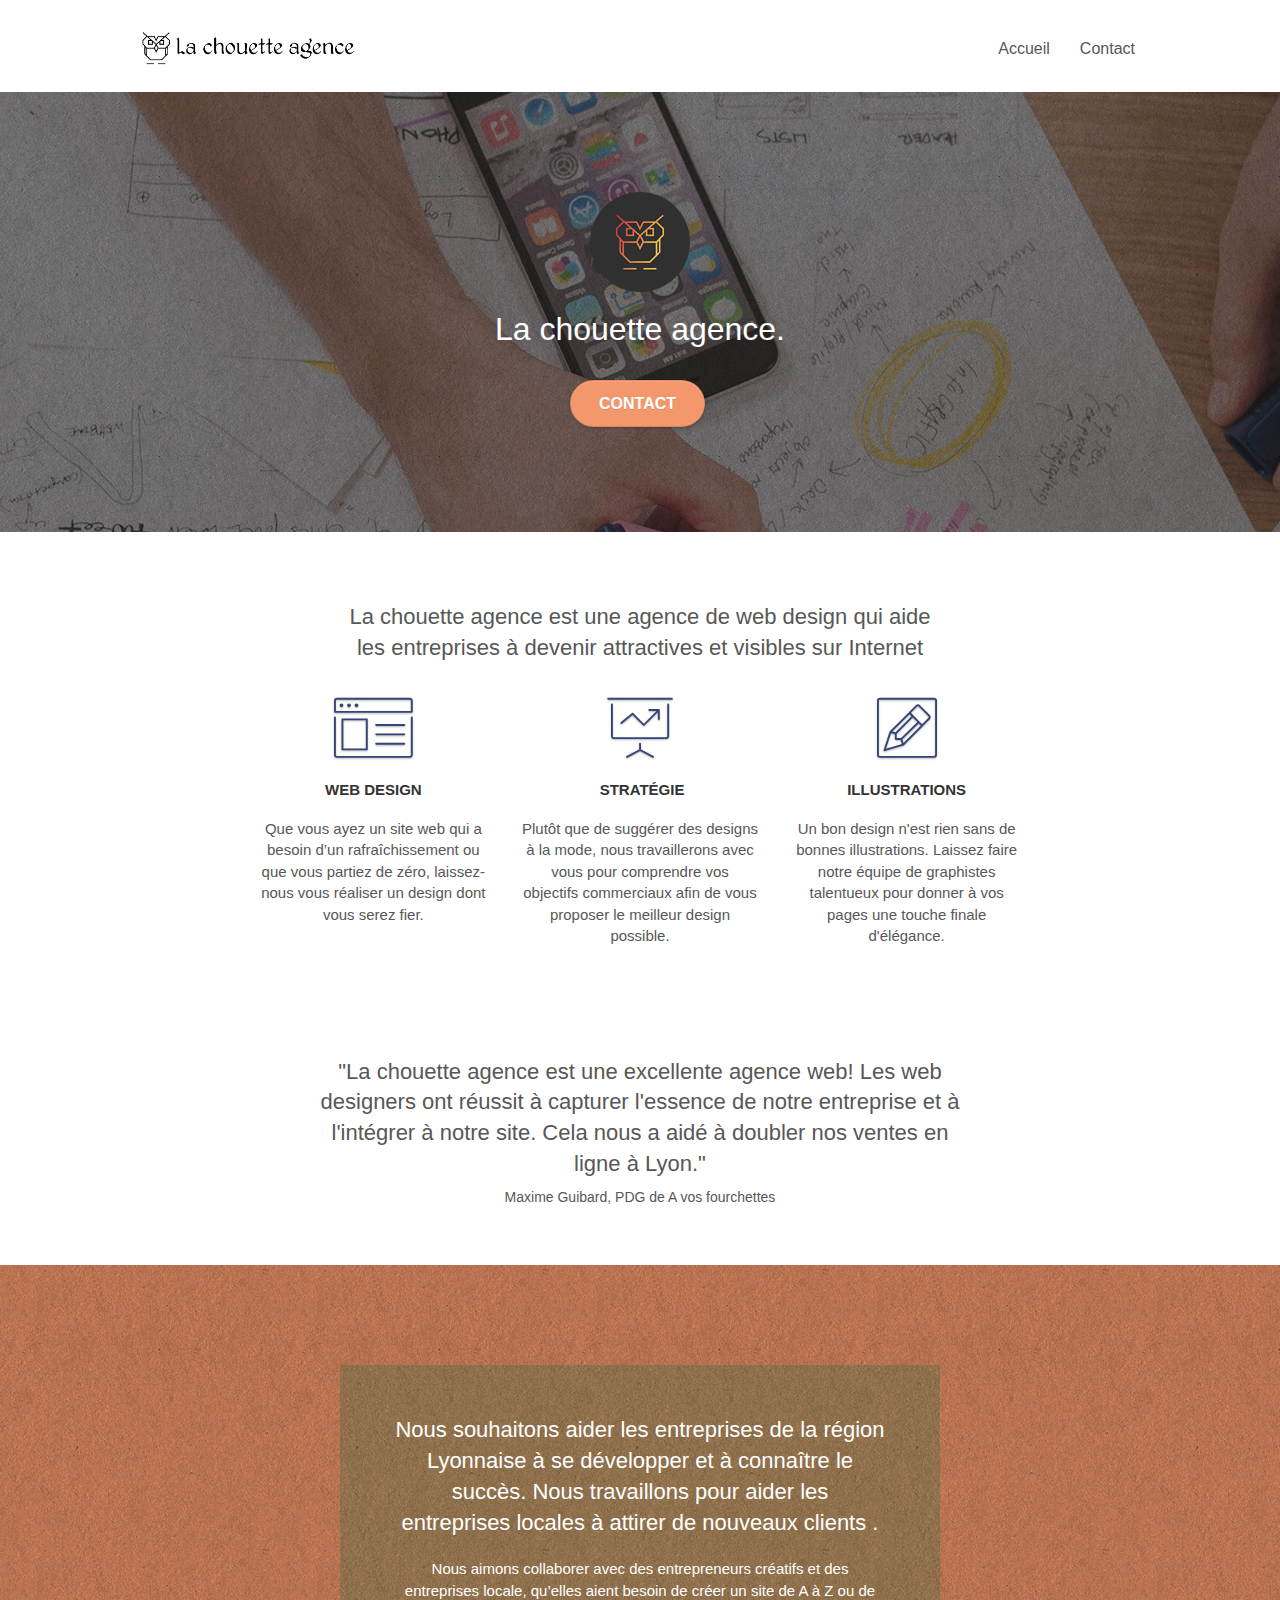
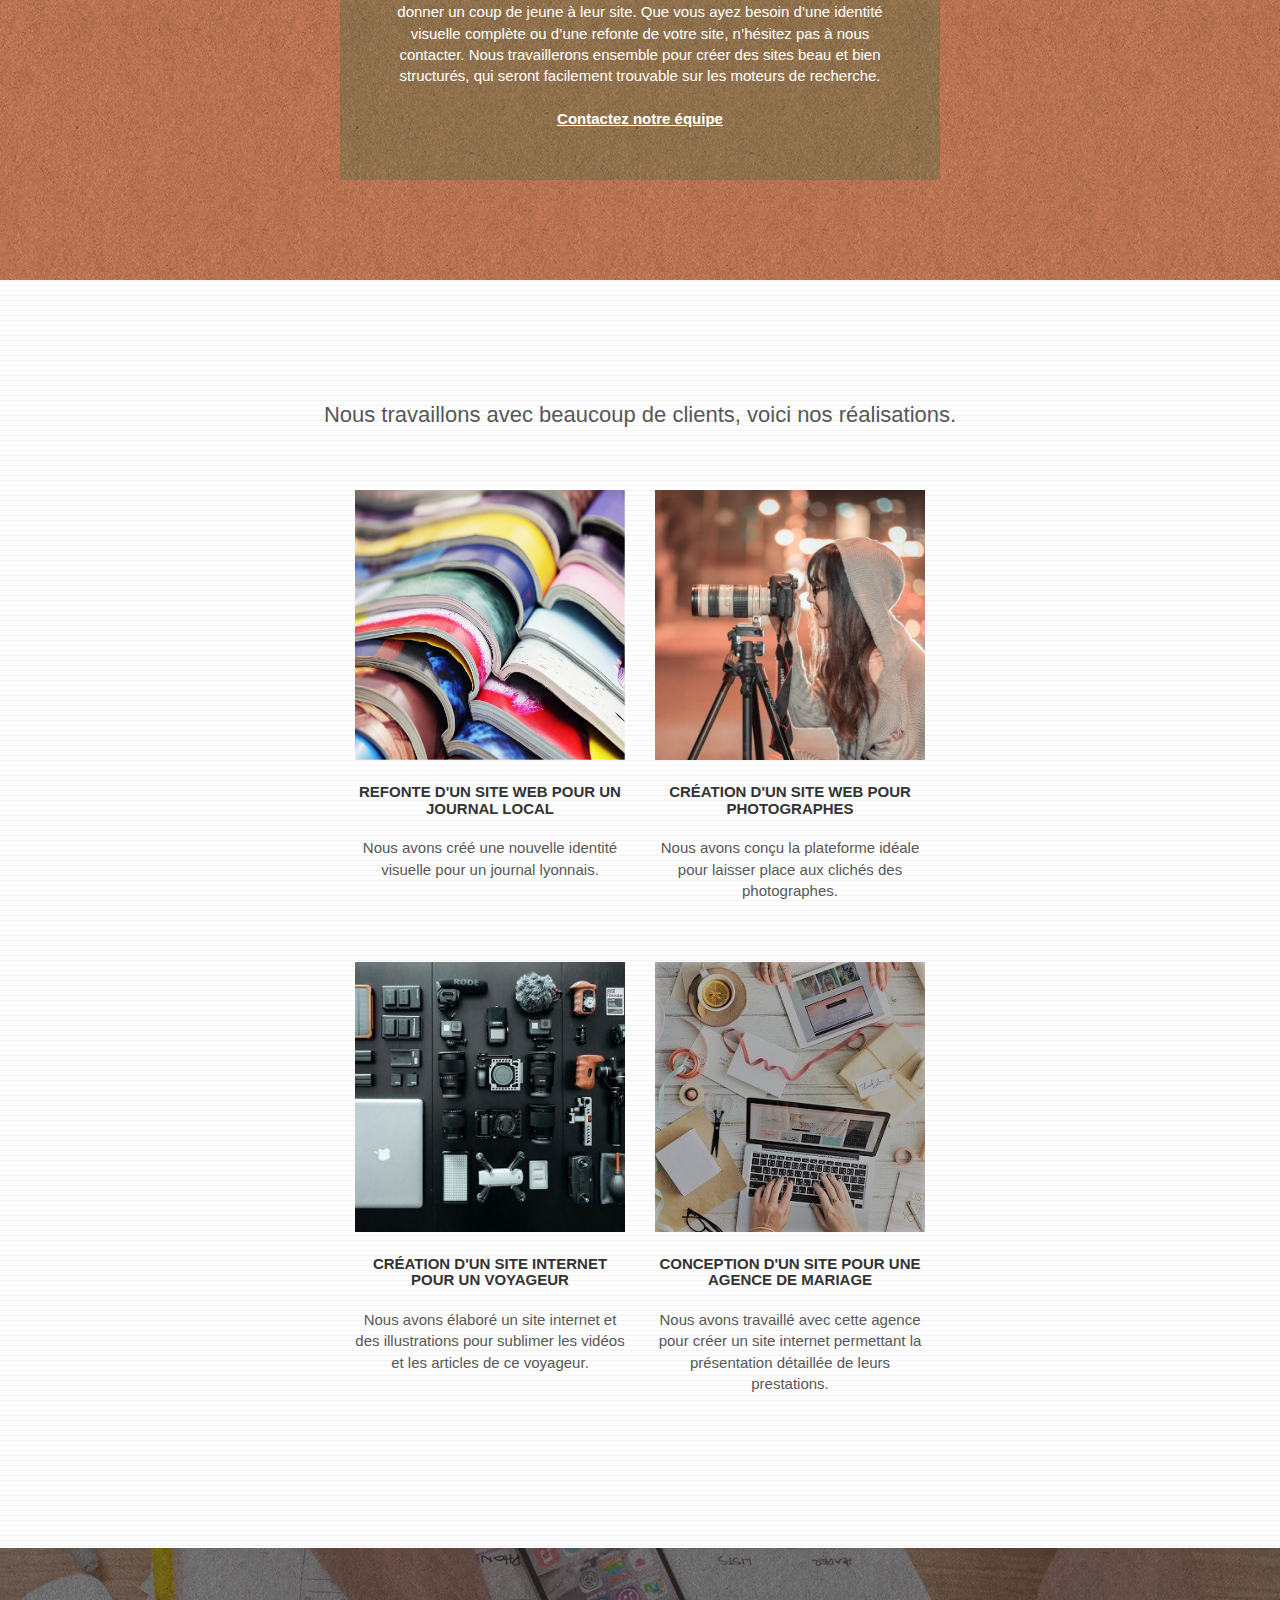
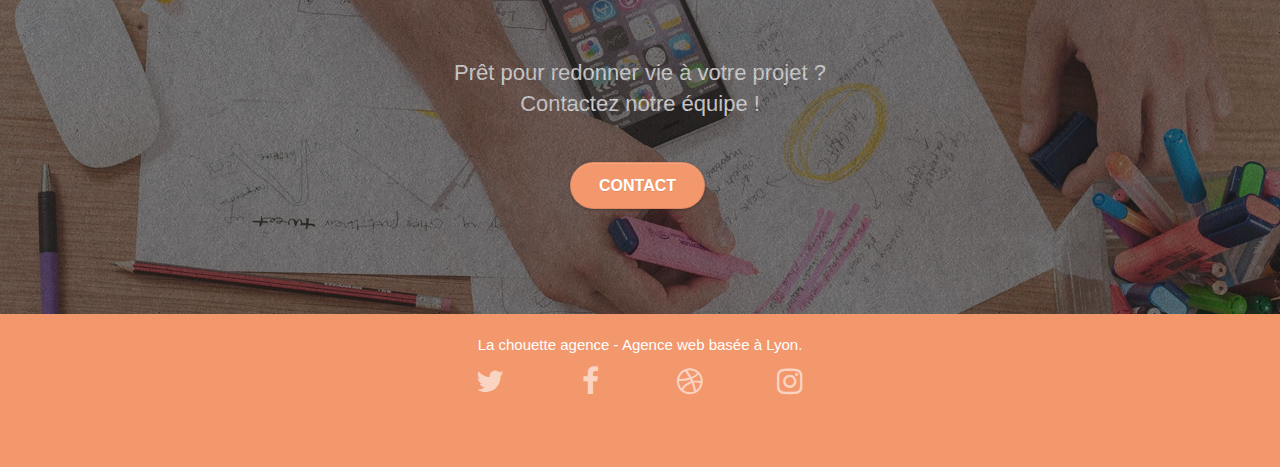
<file: index.html>
<!DOCTYPE html>
<html lang="fr">
  <head>
    <meta charset="utf-8" />
    <meta
      name="keywords"
      content="entreprise, design, Lyon, entreprise design, agence design, design Lyon, entreprise design Lyon, stratégie web, web design, illustrations,
                design de site web, site web, web, internet, site internet, site, agence web à Lyon"
    />
    <meta
      name="description"
      content="La chouette agence est une agence de webdesign basée à Lyon qui aide les entreprises locales
	à devenir attractives et visibles sur le net"
    />
    <meta
      name="viewport"
      content="width=device-width, initial-scale=1.0, viewport-fit=cover"
    />
    <link rel="shortcut icon" type="image/png" href="favicon.jpg" />

    <link rel="stylesheet" type="text/css" href="./css/bootstrap.min.css" />
    <link rel="stylesheet" type="text/css" href="style.css" />
    <link rel="stylesheet" type="text/css" href="./css/font-awesome.min.css" />
    <link rel="stylesheet" type="text/css" href="./css/et-line.min.css" />

    <script async src="./js/jquery-2.1.0.min.js"></script>
    <script async src="./js/bootstrap.min.js"></script>
    <script async src="./js/blocs.min.js"></script>
    <script async src="./js/jquery.touchSwipe.min.js" defer></script>
    <script async src="./js/gmaps.min.js"></script>

    <title>La Chouette agence</title>

    <!-- Analytics
    Code de tracking de Google Analytics à insérer ici une fois le site en ligne
    avec une url valide
     Analytics END -->
  </head>
  <body>
    <!-- Principal conteneur -->
    <div class="page-container">
      <!-- bloc-0 -->
      <div class="bloc bgc-white l-bloc" id="bloc-0">
        <div class="container bloc-sm">
          <nav class="navbar row">
            <div class="navbar-header">
              <a class="navbar-brand" href="index.html"
                ><img
                  src="img/la-chouette-agence.png"
                  alt="Lyon web design logo agence web meilleure agence"
                  height="40"
              /></a>

              <button
                id="nav-toggle"
                type="button"
                class="ui-navbar-toggle navbar-toggle"
                data-toggle="collapse"
                data-target=".navbar-1"
              >
                <span class="sr-only">Toggle navigation</span
                ><span class="icon-bar"></span><span class="icon-bar"></span
                ><span class="icon-bar"></span>
              </button>
            </div>
            <div class="collapse navbar-collapse navbar-1 special-dropdown-nav">
              <ul class="site-navigation nav navbar-nav">
                <li>
                  <a href="index.html">Accueil</a>
                </li>
                <li>
                  <a href="page2.html">Contact</a>
                </li>
              </ul>
            </div>
          </nav>
        </div>
      </div>
      <!-- bloc-0 END -->

      <!-- bloc-1-presentation -->
      <div
        class="bloc bgc-dark-slate-blue bg-banniere d-bloc bg-t-edge bloc-bg-texture texture-paper b-parallax"
        id="bloc-1-hero"
      >
        <div class="container bloc-lg">
          <div class="row tight-width-whitespace">
            <div class="col-sm-12">
              <img
                src="img/logo.png"
                class="center-block image-resize-mode"
                width="100"
                alt="La chouette agence, agence web paris, création logo paris"
              />
              <h1 class="text-center hero-bloc-text tc-white">
                La chouette agence.
              </h1>
              <div class="text-center">
                <a
                  href="page2.html"
                  class="btn btn-lg btn-clean btn-rd cta-hero btn-atomic-tangerine"
                  id="cta-hero"
                  >Contact</a
                >
              </div>
            </div>
          </div>
        </div>
      </div>
      <!-- bloc-1-presentation END -->

      <!-- bloc-2-services -->
      <div class="bloc bgc-white l-bloc" id="bloc-2-services">
        <div class="container bloc-md">
          <div class="row">
            <div class="col-sm-12 text-center">
              <h2>
                La chouette agence est une agence de web design qui aide
                <br />les entreprises à devenir attractives et visibles sur
                Internet
              </h2>
            </div>
          </div>
          <div class="row voffset-lg med-width-whitespace">
            <div class="col-sm-4">
              <div class="text-center">
                <span
                  class="et-icon-browser sm-shadow icon-dark-slate-blue icons icon-lg"
                ></span>
              </div>
              <h3 class="mg-md text-center">Web design</h3>
              <p class="text-center">
                Que vous ayez un site web qui a besoin d&rsquo;un
                rafraîchissement ou que vous partiez de zéro, laissez-nous vous
                réaliser un design dont vous serez fier.
              </p>
            </div>
            <div class="col-sm-4">
              <div class="text-center">
                <span
                  class="et-icon-presentation sm-shadow icon-dark-slate-blue icons icon-lg"
                ></span>
              </div>
              <h3 class="mg-md text-center">&nbsp;Stratégie</h3>
              <p class="text-center">
                Plutôt que de suggérer des designs à la mode, nous travaillerons
                avec vous pour comprendre vos objectifs commerciaux afin de vous
                proposer le meilleur design possible.<br />
              </p>
            </div>
            <div class="col-sm-4">
              <div class="text-center">
                <span
                  class="et-icon-edit sm-shadow icon-dark-slate-blue icons icon-lg"
                ></span>
              </div>
              <h3 class="mg-md text-center">Illustrations</h3>
              <p class="text-center">
                Un bon design n'est rien sans de bonnes illustrations. Laissez
                faire notre équipe de graphistes talentueux pour donner à vos
                pages une touche finale d'élégance.
              </p>
            </div>
          </div>
          <div class="row voffset-lg voffset">
            <div class="col-xs-12 col-md-8 col-md-offset-2 text-center">
              <h2>
                "La chouette agence est une excellente agence web! Les web
                designers ont réussit à capturer l'essence de notre entreprise
                et à l'intégrer à notre site. Cela nous a aidé à doubler nos
                ventes en ligne à Lyon."
              </h2>
              <h5>Maxime Guibard, PDG de A vos fourchettes</h5>
            </div>
          </div>
        </div>
      </div>
      <!-- bloc-2-services END -->

      <!-- bloc-3-what-i-do -->
      <div
        class="bloc tc-white bgc-atomic-tangerine bg-presentation d-bloc bloc-bg-texture texture-paper b-parallax"
        id="bloc-3-what-i-do"
      >
        <div class="container bloc-lg">
          <div class="row tight-width-whitespace black-background">
            <div class="col-sm-12">
              <h2 class="mg-md text-center tc-white">
                Nous souhaitons aider les entreprises de la région Lyonnaise à
                se développer et à connaître le succès. Nous travaillons pour
                aider les entreprises locales à attirer de nouveaux clients .<br />
              </h2>
              <p class="text-center white">
                Nous aimons collaborer avec des entrepreneurs créatifs et des
                entreprises locale, qu’elles aient besoin de créer un site de A
                à Z ou de donner un coup de jeune à leur site. Que vous ayez
                besoin d’une identité visuelle complète ou d’une refonte de
                votre site, n’hésitez pas à nous contacter. Nous travaillerons
                ensemble pour créer des sites beau et bien structurés, qui
                seront facilement trouvable sur les moteurs de recherche.
                <br /><br /><a class="ltc-white bold-link" href="page2.html"
                  >Contactez notre équipe</a
                ><br />
              </p>
            </div>
          </div>
        </div>
      </div>
      <!-- bloc-3-what-i-do END -->

      <!-- bloc-4-portfolio -->
      <div
        class="bloc bgc-white bg-lines-h2-bg bg-repeat l-bloc"
        id="bloc-4-portfolio"
      >
        <div class="container bloc-lg">
          <div class="row">
            <div class="col-sm-12 text-center">
              <h2>
                Nous travaillons avec beaucoup de clients, voici nos
                réalisations.
              </h2>
            </div>
          </div>
          <div class="row tight-width-whitespace portfolio-row">
            <div class="col-sm-6">
              <a
                href="#"
                data-lightbox="img/1.jpg"
                data-gallery-id="gallery-1"
                data-caption="Refonte d'un site web pour un journal local"
                data-frame="snapshot-lb"
                ><img
                  src="img/1.jpg"
                  alt="lyon web design logo agence web meilleure agence et refonte site web journal"
                  class="img-responsive portfolio-thumb"
              /></a>
              <h3 class="mg-md text-center">
                Refonte d'un site web pour un journal local
              </h3>
              <p class="text-center">
                Nous avons créé une nouvelle identité visuelle pour un journal
                lyonnais.
              </p>
            </div>
            <div class="col-sm-6">
              <a
                href="#"
                data-lightbox="img/2.jpg"
                data-gallery-id="gallery-1"
                data-caption="Création d'un site web pour photographes"
                data-frame="snapshot-lb"
                ><img
                  src="img/2.jpg"
                  class="img-responsive portfolio-thumb"
                  alt="lyon web design logo agence web meilleure agence, Création d'un site web pour photographes"
              /></a>
              <h3 class="mg-md text-center">
                Création d'un site web pour photographes
              </h3>
              <p class="text-center">
                Nous avons conçu la plateforme idéale pour laisser place aux
                clichés des photographes.
              </p>
            </div>
          </div>
          <div class="row tight-width-whitespace portfolio-row">
            <div class="col-sm-6">
              <a
                href="#"
                data-lightbox="img/3.jpg"
                data-gallery-id="gallery-1"
                data-caption="Création d'un site internet pour un voyageur"
                data-frame="snapshot-lb"
                ><img
                  src="img/3.jpg"
                  class="img-responsive portfolio-thumb"
                  alt="lyon web design logo agence web meilleure agence, Création d'un site web pour voyageur"
              /></a>
              <h3 class="mg-md text-center">
                Création d'un site internet pour un voyageur
              </h3>
              <p class="text-center">
                Nous avons élaboré un site internet et des illustrations pour
                sublimer les vidéos et les articles de ce voyageur.
              </p>
            </div>
            <div class="col-sm-6">
              <a
                href="#"
                data-lightbox="img/4.jpg"
                data-gallery-id="gallery-1"
                data-caption="Conception d'un site pour une agence de mariage"
                data-frame="snapshot-lb"
                ><img
                  src="img/4.jpg"
                  class="img-responsive portfolio-thumb"
                  alt="lyon web design logo agence web meilleure agence, Création d'un site web pour agence de mariage"
              /></a>
              <h3 class="mg-md text-center">
                Conception d'un site pour une agence de mariage
              </h3>
              <p class="text-center">
                Nous avons travaillé avec cette agence pour créer un site
                internet permettant la présentation détaillée de leurs
                prestations.
              </p>
            </div>
          </div>
        </div>
      </div>
      <!-- bloc-4-portfolio END -->

      <!-- bloc-5-cta -->
      <div
        class="bloc bgc-dark-slate-blue bg-banniere d-bloc bloc-bg-texture texture-paper"
        id="bloc-5-cta"
      >
        <div class="container bloc-lg">
          <div class="row">
            <h2 class="mg-md text-center tc-white">
              Prêt pour redonner vie à votre projet ?<br />Contactez notre
              équipe !
            </h2>
            <div class="col-sm-12 text-center">
              <a
                href="page2.html"
                class="btn btn-atomic-tangerine btn-clean btn-rd btn-lg cta-hero"
                role="button"
                >Contact</a
              >
            </div>
          </div>
        </div>
      </div>
      <!-- bloc-5-cta END -->

      <!-- Footer - bloc-8 -->
      <div class="bloc bgc-atomic-tangerine d-bloc" id="bloc-8">
        <div class="container bloc-sm">
          <div class="row">
            <div class="col-sm-12">
              <p class="text-center white">
                La chouette agence - Agence web basée à Lyon.<br />
              </p>
              <div class="row row-no-gutters social">
                <div class="col-sm-3">
                  <div class="text-center">
                    <a class="social" href="index.html"
                      ><span class="fa fa-twitter icon-md"></span
                    ></a>
                  </div>
                </div>
                <div class="col-sm-3">
                  <div class="text-center">
                    <a class="social" href="index.html"
                      ><span class="fa fa-facebook icon-md"></span
                    ></a>
                  </div>
                </div>
                <div class="col-sm-3">
                  <div class="text-center">
                    <a class="social" href="index.html"
                      ><span class="fa fa-dribbble icon-md"></span
                    ></a>
                  </div>
                </div>
                <div class="col-sm-3">
                  <div class="text-center">
                    <a class="social" href="index.html"
                      ><span class="fa fa-instagram icon-md"></span
                    ></a>
                  </div>
                </div>
              </div>
            </div>
          </div>
        </div>
      </div>
      <!-- Footer - bloc-8 END -->
    </div>
    <!-- Principal conteneur END -->
  </body>
</html>
</file>
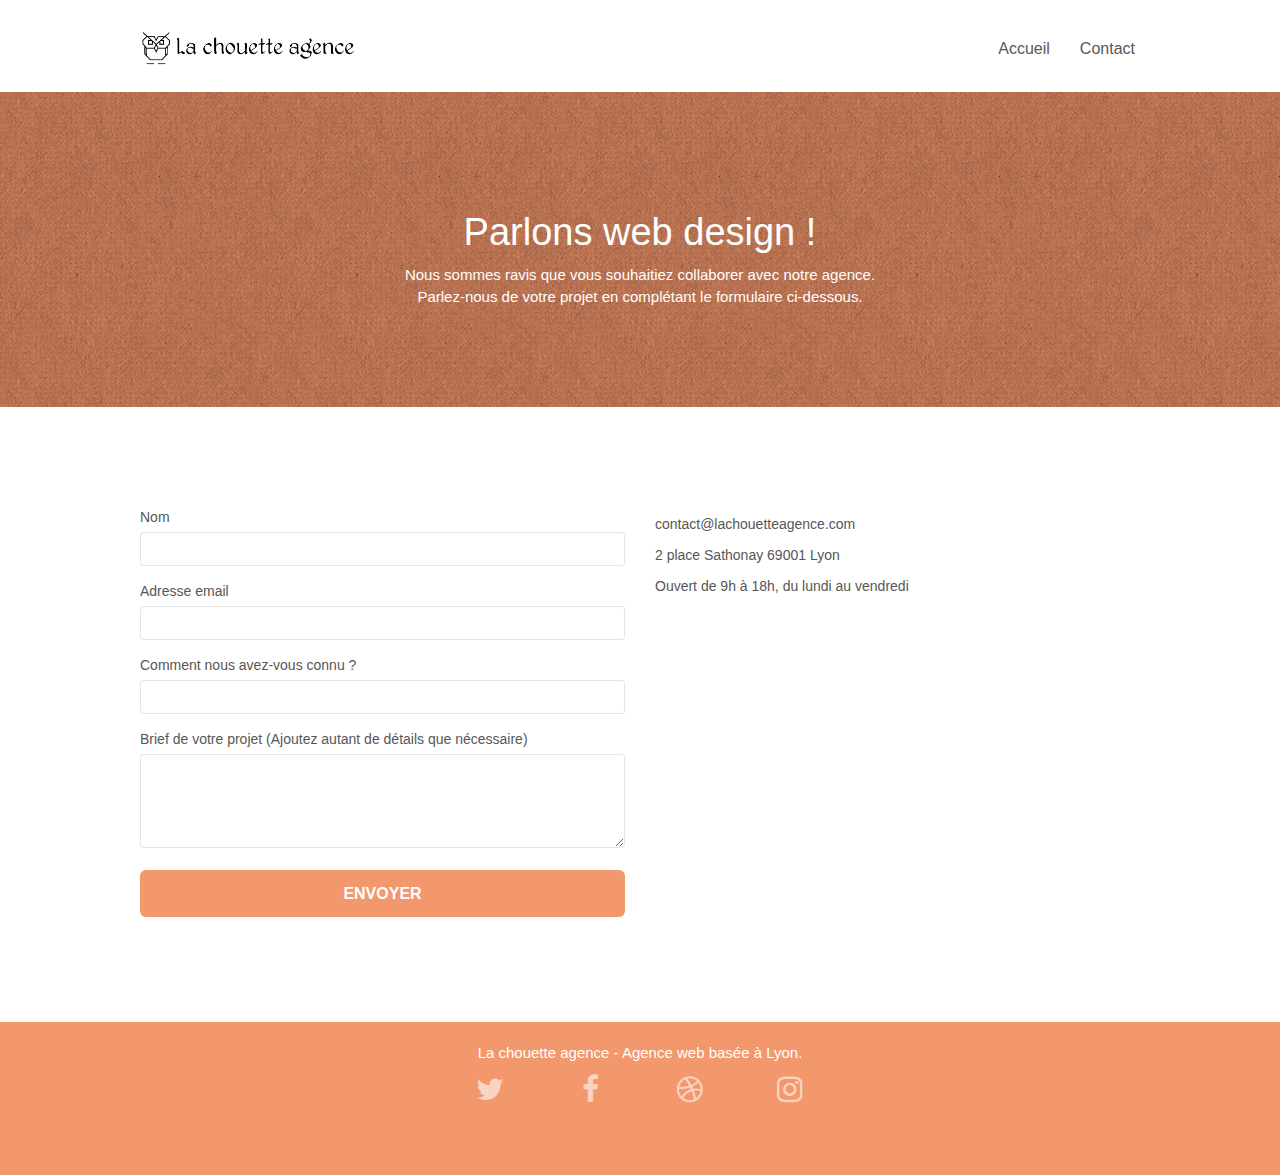
<file: page2.html>
<!DOCTYPE html>
<html lang="fr">
  <head>
    <meta charset="utf-8" />
    <meta
      name="keywords"
      content="entreprise, design, Lyon, entreprise design, agence design, design Lyon, entreprise design Lyon, stratégie web, web design, illustrations,
                design de site web, site web, web, internet, site internet, site, agence web à Lyon"
    />
    <meta
      name="description"
      content="Notre page de contact de la chouette agence à Lyon afin de parler de votre projet"
    />
    <meta
      name="viewport"
      content="width=device-width, initial-scale=1.0, viewport-fit=cover"
    />
    <link rel="shortcut icon" type="image/png" href="favicon.jpg" />

    <link rel="stylesheet" type="text/css" href="./css/bootstrap.min.css" />
    <link rel="stylesheet" type="text/css" href="style.css" />
    <link rel="stylesheet" type="text/css" href="./css/font-awesome.min.css" />
    <link rel="stylesheet" type="text/css" href="./css/et-line.min.css" />

    <script async src="./js/jquery-2.1.0.min.js"></script>
    <script async src="./js/bootstrap.min.js"></script>
    <script async src="./js/blocs.min.js"></script>
    <script async src="./js/jqBootstrapValidation.min.js"></script>
    <script async src="./js/formHandler.min.js"></script>
    <title>Contact</title>

    <!-- Analytics
    Code de tracking de Google Analytics à insérer ici une fois le site en ligne
    avec une url valide
     Analytics END -->
  </head>
  <body>
    <!-- Principal conteneur -->
    <div class="page-container">
      <!-- bloc-0 -->
      <div class="bloc bgc-white l-bloc" id="bloc-0">
        <div class="container bloc-sm">
          <nav class="navbar row">
            <div class="navbar-header">
              <a class="navbar-brand" href="index.html"
                ><img
                  src="img/la-chouette-agence.png"
                  alt="web design logo"
                  height="40"
              /></a>
              <button
                id="nav-toggle"
                type="button"
                class="ui-navbar-toggle navbar-toggle"
                data-toggle="collapse"
                data-target=".navbar-1"
              >
                <span class="sr-only">Toggle navigation</span
                ><span class="icon-bar"></span><span class="icon-bar"></span
                ><span class="icon-bar"></span>
              </button>
            </div>
            <div class="collapse navbar-collapse navbar-1 special-dropdown-nav">
              <ul class="site-navigation nav navbar-nav">
                <li>
                  <a href="index.html">Accueil</a>
                </li>
                <li>
                  <a href="page2.html">Contact</a>
                </li>
              </ul>
            </div>
          </nav>
        </div>
      </div>
      <!-- bloc-0 END -->

      <!-- bloc-6 -->
      <div
        class="
          bloc
          bg-dots-bg bg-repeat
          bgc-atomic-tangerine
          d-bloc
          bloc-bg-texture
          texture-paper
        "
        id="bloc-6"
      >
        <div class="container bloc-lg">
          <div class="row">
            <div class="col-sm-12">
              <h1 class="text-center hero-bloc-text tc-white">
                Parlons web design !
              </h1>
              <p class="text-center mg-lg tc-white tight-width-whitespace">
                Nous sommes ravis que vous souhaitiez collaborer avec notre
                agence.<br />
                Parlez-nous de votre projet en complétant le formulaire
                ci-dessous.
              </p>
            </div>
          </div>
        </div>
      </div>
      <!-- bloc-6 END -->

      <!-- bloc-7 -->
      <div class="bloc bgc-white l-bloc" id="bloc-7">
        <div class="container bloc-lg">
          <div class="row">
            <div class="col-sm-6">
              <form id="form_1" novalidate>
                <div class="form-group">
                  <label> Nom </label>
                  <input id="name" class="form-control" required />
                </div>
                <div class="form-group">
                  <label> Adresse email </label>
                  <input
                    id="email"
                    class="form-control"
                    type="email"
                    required
                  />
                </div>
                <div class="form-group">
                  <label> Comment nous avez-vous connu ? </label>
                  <input
                    class="form-control"
                    type="email"
                    required
                    id="input_504"
                  />
                </div>
                <div class="form-group">
                  <label>
                    Brief de votre projet (Ajoutez autant de détails que
                    nécessaire)<br /> </label
                  ><textarea
                    id="message"
                    class="form-control"
                    rows="4"
                    cols="50"
                    required
                  ></textarea>
                </div>
                <button
                  class="
                    bloc-button
                    btn btn-lg btn-block
                    cta-hero
                    btn-atomic-tangerine
                  "
                  type="submit"
                >
                  Envoyer
                </button>
              </form>
            </div>
            <div class="col-sm-6">
              <h5>
                contact@lachouetteagence.com<br /><br />2 place Sathonay 69001
                Lyon<br /><br />Ouvert de 9h à 18h, du lundi au vendredi<br /><br />
              </h5>
            </div>
          </div>
        </div>
      </div>
      <!-- bloc-7 END -->

      <!-- ScrollToTop Button -->
      <a class="bloc-button btn btn-d scrollToTop" onclick="scrollToTarget('1')"
        ><span class="fa fa-chevron-up"></span
      ></a>
      <!-- ScrollToTop Button END-->

      <!-- Footer - bloc-8 -->
      <div class="bloc bgc-atomic-tangerine d-bloc" id="bloc-8">
        <div class="container bloc-sm">
          <div class="row">
            <div class="col-sm-12">
              <p class="text-center white">
                La chouette agence - Agence web basée à Lyon.<br />
              </p>
              <div class="row row-no-gutters social">
                <div class="col-sm-3">
                  <div class="text-center">
                    <a class="social" href="index.html"
                      ><span class="fa fa-twitter icon-md"></span
                    ></a>
                  </div>
                </div>
                <div class="col-sm-3">
                  <div class="text-center">
                    <a class="social" href="index.html"
                      ><span class="fa fa-facebook icon-md"></span
                    ></a>
                  </div>
                </div>
                <div class="col-sm-3">
                  <div class="text-center">
                    <a class="social" href="index.html"
                      ><span class="fa fa-dribbble icon-md"></span
                    ></a>
                  </div>
                </div>
                <div class="col-sm-3">
                  <div class="text-center">
                    <a class="social" href="index.html"
                      ><span class="fa fa-instagram icon-md"></span
                    ></a>
                  </div>
                </div>
              </div>
            </div>
          </div>
        </div>
      </div>
      <!-- Footer - bloc-8 END -->
    </div>
    <!-- Principal conteneur END -->
  </body>
</html>
</file>
<file: style.css>
body {
  margin: 0;
  padding: 0;
  background: #fff;
  overflow-x: hidden;
  -webkit-font-smoothing: antialiased;
  -moz-osx-font-smoothing: grayscale;
}

a,
button {
  transition: all 0.3s ease-in-out;
  outline: none !important;
}

a:hover {
  text-decoration: underline;
  cursor: pointer;
}

#page-loading-blocs-notifaction {
  position: fixed;
  top: 0;
  bottom: 0;
  width: 100%;
  z-index: 100000;
  background: #ffffff url("img/pageload-spinner.gif") no-repeat center center;
}

.bloc {
  width: 100%;
  clear: both;
  background: 50% 50% no-repeat;
  padding: 0 50px;
  -webkit-background-size: cover;
  -moz-background-size: cover;
  -o-background-size: cover;
  background-size: cover;
  position: relative;
}

.bloc .container {
  padding-left: 0;
  padding-right: 0;
}

.bloc-lg {
  padding: 100px 50px;
}

.bloc-md {
  padding: 50px;
}

.bloc-sm {
  padding: 20px 50px;
}

.bg-center,
.bg-l-edge,
.bg-r-edge,
.bg-t-edge,
.bg-b-edge,
.bg-tl-edge,
.bg-bl-edge,
.bg-tr-edge,
.bg-br-edge,
.bg-repeat {
  -webkit-background-size: auto !important;
  -moz-background-size: auto !important;
  -o-background-size: auto !important;
  background-size: auto !important;
}

.bg-repeat {
  background: repeat;
}

.bg-t-edge {
  background: top no-repeat;
}

.bloc-bg-texture::before {
  content: "";
  background-size: 2px 2px;
  position: absolute;
  top: 0;
  bottom: 0;
  left: 0;
  right: 0;
}

.texture-paper::before {
  background: url("img/texture-paper.png");
  background-size: 280px 280px;
}

.b-parallax {
  background-attachment: fixed;
}

.d-bloc {
  color: rgba(255, 255, 255, 0.7);
}

.d-bloc button:hover {
  color: rgba(255, 255, 255, 0.9);
}

.d-bloc .icon-round,
.d-bloc .icon-square,
.d-bloc .icon-rounded,
.d-bloc .icon-semi-rounded-a,
.d-bloc .icon-semi-rounded-b {
  border-color: rgba(255, 255, 255, 0.9);
}

.d-bloc .divider-h span {
  border-color: rgba(255, 255, 255, 0.2);
}

.d-bloc .a-btn,
.d-bloc .navbar a,
.d-bloc .navbar-brand,
.d-bloc a .icon-sm,
.d-bloc a .icon-md,
.d-bloc a .icon-lg,
.d-bloc a .icon-xl,
.d-bloc h1 a,
.d-bloc h2 a,
.d-bloc h3 a,
.d-bloc h4 a,
.d-bloc h5 a,
.d-bloc h6 a,
.d-bloc p a {
  color: rgba(255, 255, 255, 0.6);
}

.d-bloc .a-btn:hover,
.d-bloc .navbar a:hover,
.d-bloc .navbar-brand:hover,
.d-bloc a:hover .icon-sm,
.d-bloc a:hover .icon-md,
.d-bloc a:hover .icon-lg,
.d-bloc a:hover .icon-xl,
.d-bloc h1 a:hover,
.d-bloc h2 a:hover,
.d-bloc h3 a:hover,
.d-bloc h4 a:hover,
.d-bloc h5 a:hover,
.d-bloc h6 a:hover,
.d-bloc p a:hover {
  color: rgba(255, 255, 255, 1);
}

.d-bloc .navbar-toggle .icon-bar {
  background: rgba(255, 255, 255, 1);
}

.d-bloc .btn-wire,
.d-bloc .btn-wire:hover {
  color: rgba(255, 255, 255, 1);
  border-color: rgba(255, 255, 255, 1);
}

.d-bloc .panel {
  color: rgba(0, 0, 0, 0.5);
}

.d-bloc .panel button:hover {
  color: rgba(0, 0, 0, 0.7);
}

.d-bloc .panel icon {
  border-color: rgba(0, 0, 0, 0.7);
}

.d-bloc .panel .divider-h span {
  border-color: rgba(0, 0, 0, 0.1);
}

.d-bloc .panel .a-btn {
  color: rgba(0, 0, 0, 0.6);
}

.d-bloc .panel .a-btn:hover {
  color: rgba(0, 0, 0, 1);
}

.d-bloc .panel .btn-wire,
.d-bloc .panel .btn-wire:hover {
  color: rgba(0, 0, 0, 0.7);
  border-color: rgba(0, 0, 0, 0.3);
}

.d-bloc .panel,
.l-bloc {
  color: rgba(0, 0, 0, 0.5);
}

.d-bloc .panel button:hover,
.l-bloc button:hover {
  color: rgba(0, 0, 0, 0.7);
}

.l-bloc .icon-round,
.l-bloc .icon-square,
.l-bloc .icon-rounded,
.l-bloc .icon-semi-rounded-a,
.l-bloc .icon-semi-rounded-b {
  border-color: rgba(0, 0, 0, 0.7);
}

.d-bloc .panel .divider-h span,
.l-bloc .divider-h span {
  border-color: rgba(0, 0, 0, 0.1);
}

.d-bloc .panel .a-btn,
.l-bloc .a-btn,
.l-bloc .navbar a,
.l-bloc .navbar-brand,
.l-bloc a .icon-sm,
.l-bloc a .icon-md,
.l-bloc a .icon-lg,
.l-bloc a .icon-xl,
.l-bloc h1 a,
.l-bloc h2 a,
.l-bloc h3 a,
.l-bloc h4 a,
.l-bloc h5 a,
.l-bloc h6 a,
.l-bloc p a {
  color: rgba(0, 0, 0, 0.6);
}

.d-bloc .panel .a-btn:hover,
.l-bloc .a-btn:hover,
.l-bloc .navbar a:hover,
.l-bloc .navbar-brand:hover,
.l-bloc a:hover .icon-sm,
.l-bloc a:hover .icon-md,
.l-bloc a:hover .icon-lg,
.l-bloc a:hover .icon-xl,
.l-bloc h1 a:hover,
.l-bloc h2 a:hover,
.l-bloc h3 a:hover,
.l-bloc h4 a:hover,
.l-bloc h5 a:hover,
.l-bloc h6 a:hover,
.l-bloc p a:hover {
  color: rgba(0, 0, 0, 1);
}

.l-bloc .navbar-toggle .icon-bar {
  color: rgba(0, 0, 0, 0.6);
}

.d-bloc .panel .btn-wire,
.d-bloc .panel .btn-wire:hover,
.l-bloc .btn-wire,
.l-bloc .btn-wire:hover {
  color: rgba(0, 0, 0, 0.7);
  border-color: rgba(0, 0, 0, 0.3);
}

.voffset {
  margin-top: 30px;
}

.voffset-lg {
  margin-top: 80px;
}

.row-no-gutters {
  margin-right: 0;
  margin-left: 0;
}

.row.row-no-gutters > [class^="col-"],
.row.row-no-gutters > [class*=" col-"] {
  padding-right: 0;
  padding-left: 0;
  margin-bottom: 50px;
}

#bloc-1-hero h1 {
  font-size: 32px;
}

.navbar {
  margin-bottom: 0;
  z-index: 1;
}

.navbar-brand {
  height: auto;
  padding: 3px 15px;
  font-size: 25px;
  font-weight: normal;
  font-weight: 600;
  line-height: 44px;
}

.navbar-brand img {
  max-height: 200px;
  margin: 0 5px 0 0;
  display: inline;
}

.navbar-brand img[src$="svg"] {
  min-width: 100px;
}

.nav-center .navbar-brand img {
  margin: 0;
}

.navbar .nav {
  padding-top: 2px;
  margin-right: -16px;
  float: right;
  z-index: 1;
}

.nav > li {
  float: left;
  margin-top: 4px;
  font-size: 16px;
}

.navbar-nav .open .dropdown-menu > li > a {
  text-align: inherit;
}

.nav > li a:hover,
.nav > li a:focus {
  background: transparent;
}

.navbar-toggle {
  margin: 10px 10px 0 0;
  border: 0px;
}

.navbar-toggle:hover {
  background: transparent !important;
}

.navbar-toggle .icon-bar {
  background-color: rgba(0, 0, 0, 0.5);
  width: 26px;
}

.nav-invert .navbar .nav {
  float: left;
}

.nav-invert .navbar-header,
.nav-invert .navbar-brand {
  float: right;
  position: relative;
  z-index: 2;
}

@media (min-width: 768px) {
  .site-navigation {
    position: absolute;
    top: 50%;
    right: 20px;
    transform: translate(0, -50%);
    -webkit-transform: translateY(-50%);
  }
  .nav > li .dropdown-menu a,
  .nav > li .dropdown-menu a:hover {
    color: #484848;
  }
  .nav-invert .site-navigation {
    left: 0;
    right: 0;
  }
  .nav-center {
    text-align: center;
  }
  .nav-center .navbar-header {
    width: 100%;
  }
  .nav-center .navbar-header,
  .nav-center .navbar-brand,
  .nav-center .nav > li {
    float: none;
    display: inline-block;
  }
  .nav-center .site-navigation {
    position: relative;
    width: 100%;
    right: 0;
    margin-right: 0px;
    margin-top: 20px;
  }
  .nav-center.mini-nav .navbar-toggle {
    float: none;
    margin: 10px auto 0;
  }
}

.nav > li > .dropdown a {
  background: none !important;
  display: block;
  padding: 14px 15px;
}

nav .caret {
  margin: 0 5px;
}

.dropdown-menu .dropdown-menu {
  top: -8px;
  left: 100%;
}

.dropdown-menu .dropmenu-flow-right {
  top: 100%;
  left: 0;
  margin-left: -1px;
  border-top-left-radius: 0;
  border-top-right-radius: 0;
}

.dropdown-menu .dropdown span {
  border: 4px solid black;
  border-top-color: transparent;
  border-right-color: transparent;
  border-bottom-color: transparent;
  margin: 6px -5px 0 0 !important;
  float: right;
}

.mg-md {
  margin-top: 10px;
  margin-bottom: 20px;
}

.mg-lg {
  margin-top: 10px;
  margin-bottom: 40px;
}

.btn {
  margin: 0 5px 5px 0;
}

.btn.pull-right {
  margin: 0 0 5px 5px;
}

.btn-d,
.btn-d:hover,
.btn-d:focus {
  color: #fff;
  background: rgba(0, 0, 0, 0.3);
}

button {
  outline: none !important;
}

.btn-rd {
  border-radius: 40px;
}

.btn-clean {
  border: 1px solid rgba(0, 0, 0, 0.08);
  border-bottom-color: rgba(0, 0, 0, 0.1);
  text-shadow: 0 1px 0 rgba(0, 0, 1, 0.1);
  box-shadow: 0 1px 3px rgba(0, 0, 1, 0.25),
    inset 0 1px 0 0 rgba(255, 255, 255, 0.15);
}

.icon-md {
  font-size: 30px !important;
}

.icon-lg {
  font-size: 60px !important;
}

.sm-shadow {
  text-shadow: 0 1px 2px rgba(0, 0, 0, 0.3);
}

.panel-sq,
.panel-sq .panel-heading,
.panel-sq .panel-footer {
  border-radius: 0;
}

.panel-rd {
  border-radius: 30px;
}

.panel-rd .panel-heading {
  border-radius: 29px 29px 0 0;
}

.panel-rd .panel-footer {
  border-radius: 0 0 29px 29px;
}

.form-control {
  border-color: rgba(0, 0, 0, 0.1);
  box-shadow: none;
}

.scrollToTop {
  width: 40px;
  height: 40px;
  position: fixed;
  bottom: 20px;
  right: 20px;
  opacity: 0;
  z-index: 500;
  transition: all 0.3s ease-in-out;
}

.scrollToTop span {
  margin-top: 6px;
}

.showScrollTop {
  font-size: 14px;
  opacity: 1;
}

a[data-lightbox] {
  position: relative;
  display: block;
  text-align: center;
}

a[data-lightbox]:hover::before {
  content: "+";
  font-family: "HelveticaNeue-Light", "Helvetica Neue Light", "Helvetica Neue",
    Helvetica, Arial;
  font-size: 32px;
  width: 50px;
  height: 50px;
  margin-left: -25px;
  border-radius: 50%;
  background: rgba(0, 0, 0, 0.6);
  color: #fff;
  font-weight: 100;
  z-index: 1;
  position: absolute;
  top: 50%;
  transform: translateY(-50%);
  -webkit-transform: translateY(-50%);
}

a[data-lightbox]:hover img {
  opacity: 0.6;
  -webkit-animation-fill-mode: none;
  animation-fill-mode: none;
}

#lightbox-modal {
  display: flex;
  align-items: center;
}

#lightbox-modal .modal-dialog {
  width: 90%;
  max-width: 900px;
  margin: 0 auto 0;
}

#lightbox-modal .modal-dialog img {
  max-height: 90vh;
  margin: 0 auto;
}

.lightbox-caption {
  padding: 20px;
  color: #fff;
  background: rgba(0, 0, 0, 0.5);
  position: absolute;
  left: 15px;
  right: 15px;
  bottom: 5px;
}

.close-lightbox {
  color: #fff;
  font-size: 30px;
  position: absolute;
  top: 20px;
  right: 20px;
  z-index: 20;
  background: rgba(0, 0, 0, 0.5);
  border: none;
  line-height: 30px;
  padding: 0 9px 5px;
  opacity: 0.3;
}

.close-lightbox:hover,
.next-lightbox:hover,
.prev-lightbox:hover {
  opacity: 1;
  color: #fff;
}

.next-lightbox,
.prev-lightbox {
  font-size: 20px;
  color: rgba(255, 255, 255, 0.9);
  background: rgba(0, 0, 0, 0.5);
  transition: all 0.2s ease-in-out;
  position: absolute;
  top: 45%;
  z-index: 1;
  opacity: 0.4;
}

.next-lightbox {
  padding: 6px 8px 1px 13px;
  right: 25px;
}

.prev-lightbox {
  padding: 6px 13px 1px 10px;
  left: 25px;
}

.snapshot-lb .modal-body {
  padding-bottom: 45px;
}

.snapshot-lb .lightbox-caption {
  padding: 0;
  color: rgba(0, 0, 0, 0.5);
  background: none;
}

h1,
h2,
h3,
h4,
h5,
h6,
p,
label,
.btn,
a {
  font-family: "helvetica";
  font-weight: 400;
  color: #575757 !important;
}

.container {
  max-width: 1000px;
}

.hero-bloc-text {
  font-size: 38px;
}

.hero-bloc-text-sub {
  font-size: 36px;
}

.statement-bloc-text {
  line-height: 26px;
  font-style: italic;
  font-size: 20px;
  text-align: center;
  font-weight: lighter;
  max-width: 520px;
  margin: auto auto auto auto;
}

p {
  font-size: 15px;
}

.tight-width-whitespace {
  max-width: 600px;
  margin: auto auto auto auto;
}

.h1 {
  font-size: 20px;
  font-family: "Open Sans";
}

.cta-hero {
  margin-top: 22px;
  color: #ffffff !important;
  text-transform: uppercase;
  padding: 12px 28px 12px 28px;
  font-size: 16px;
  font-weight: 700;
}

.social {
  max-width: 400px;
  margin: auto auto auto auto;
}

h2 {
  font-size: 22px;
  line-height: 1.4em;
}

h3 {
  font-size: 15px;
  text-transform: uppercase;
  font-weight: 700;
  color: #333333 !important;
}

.med-width-whitespace {
  max-width: 800px;
  margin: auto auto auto auto;
  box-shadow: 0px 0px 0px #000000;
}

h1 {
  color: #333333 !important;
}

h4 {
  color: #333333 !important;
}

.icons {
  margin-bottom: 14px;
  margin-top: 24px;
}

.white {
  color: #ffffff !important;
}

.portfolio-thumb {
  margin-bottom: 24px;
}

.portfolio-row {
  margin-bottom: 44px;
  margin-top: 50px;
}

.avatar {
  box-shadow: 0px 4px 9px rgba(0, 0, 0, 0.3);
}

.black-background {
  background-color: rgba(165, 147, 99, 0.7);
  padding: 40px 40px 40px 40px;
}

.bold-link {
  font-weight: 900;
  text-decoration: underline !important;
}

.bgc-white {
  background-color: #ffffff;
}

.bgc-dark-slate-blue {
  background-color: #364577;
}

.bgc-atomic-tangerine {
  background-color: #f3976c;
}

.tc-white {
  color: #fff !important;
}

.btn-atomic-tangerine {
  background: #f3976c;
  color: #ffffff !important;
}

.btn-atomic-tangerine:hover {
  background: #c27956 !important;
  color: #ffffff !important;
}

.ltc-white {
  color: #ffffff !important;
}

.ltc-white:hover {
  color: #cccccc !important;
}

.ltc-atomic-tangerine {
  color: #f3976c !important;
}

.ltc-atomic-tangerine:hover {
  color: #c27956 !important;
}

.icon-dark-slate-blue {
  color: #364577 !important;
  border-color: #364577 !important;
}

.bg-dots-bg {
  background-image: url("img/dots-bg.png");
}

.bg-lines-h2-bg {
  background-image: url("img/lines-h2-bg.png");
}

.bg-banniere {
  background-image: url("img/la-chouette-agence-banniere.jpg");
}

.bg-presentation {
  background-image: url("img/image-de-presentation.jpg");
}

@media (max-width: 1024px) {
  .bloc {
    padding-left: 20px;
    padding-right: 20px;
  }
  .bloc.full-width-bloc,
  .bloc-tile-2.full-width-bloc .container,
  .bloc-tile-3.full-width-bloc .container,
  .bloc-tile-4.full-width-bloc .container {
    padding-left: 0;
    padding-right: 0;
  }
}

@media (max-width: 992px) and (min-width: 768px) {
  .navbar .nav {
    max-width: 80%;
  }
  .nav-center.navbar .nav {
    max-width: 100%;
  }
}

@media only screen and (min-width: 768px) and (max-width: 1024px) and (orientation: landscape) {
  .b-parallax {
    background-attachment: scroll;
  }
}

@media only screen and (min-width: 1024px) and (max-width: 1366px) and (-webkit-min-device-pixel-ratio: 1.5) {
  .b-parallax {
    background-attachment: scroll;
  }
}

@media (max-width: 991px) {
  .container {
    width: 100%;
  }
  .b-parallax {
    background-attachment: scroll;
  }
  .page-container,
  #hero-bloc {
    overflow-x: hidden;
    position: relative;
  }
  .bloc-group,
  .bloc-group .bloc {
    display: block;
    width: 100%;
  }
}

@media (max-width: 767px) {
  .page-container {
    overflow-x: hidden;
    position: relative;
  }
  h1,
  h2,
  h3,
  h4,
  h5,
  h6,
  p,
  #disqus_thread {
    padding-left: 10px !important;
    padding-right: 10px !important;
  }
  .b-parallax {
    background-attachment: scroll;
  }
  .navbar .nav {
    padding-top: 0;
    border-top: 1px solid rgba(0, 0, 0, 0.2);
    float: none !important;
  }
  .navbar.row {
    margin-left: 0;
    margin-right: 0;
  }
  .site-navigation {
    position: inherit;
    transform: none;
    -webkit-transform: none;
    -ms-transform: none;
  }
  .nav > li {
    margin-top: 0;
    border-bottom: 1px solid rgba(0, 0, 0, 0.1);
    background: rgba(0, 0, 0, 0.05);
    text-align: left;
    padding-left: 15px;
    width: 100%;
  }
  .nav > li:hover {
    background: rgba(0, 0, 0, 0.08);
  }
  .dropdown .dropdown a .caret {
    float: none;
    margin: 5px 0 0 10px !important;
    border: 4px solid black;
    border-bottom-color: transparent;
    border-right-color: transparent;
    border-left-color: transparent;
  }
  #hero-bloc .navbar .nav {
    background: rgba(0, 0, 0, 0.8);
  }
  #hero-bloc .navbar .nav a {
    color: rgba(255, 255, 255, 0.6);
  }
  .hero {
    padding: 50px 0;
  }
  .hero-nav {
    left: -1px;
    right: -1px;
  }
  .navbar-collapse {
    padding: 0;
    overflow-x: hidden;
    -webkit-box-shadow: none;
    box-shadow: none;
  }
  .navbar-brand img {
    max-height: 40px;
    width: auto;
  }
  .nav-invert .navbar-header {
    float: none;
    width: 100%;
  }
  .nav-invert .navbar-toggle {
    float: left;
    margin-left: 10px;
  }
  .bloc {
    padding-left: 0;
    padding-right: 0;
  }
  .bloc-xxl,
  .bloc-xl,
  .bloc-lg {
    padding: 40px 0;
  }
  .bloc-sm,
  .bloc-md {
    padding-left: 0;
    padding-right: 0;
  }
  .bloc-tile-2 .container,
  .bloc-tile-3 .container,
  .bloc-tile-4 .container,
  .bloc-fill-screen .fill-bloc-top-edge,
  .bloc-fill-screen .fill-bloc-bottom-edge {
    padding-left: 0;
    padding-right: 0;
  }
  .a-block {
    padding: 0 10px;
  }
  .btn-dwn {
    display: none;
  }
  .voffset {
    margin-top: 5px;
  }
  .voffset-md {
    margin-top: 20px;
  }
  .voffset-lg {
    margin-top: 30px;
  }
  form {
    padding: 5px;
  }
  .close-lightbox {
    display: inline-block;
  }
  .blocsapp-device-iphone5 {
    background-size: 216px 425px;
    padding-top: 60px;
    width: 216px;
    height: 425px;
  }
  .blocsapp-device-iphone5 img {
    width: 180px;
    height: 320px;
  }
}

@media (max-width: 400px) {
  .bloc {
    padding-left: 0;
    padding-right: 0;
  }
}

@media (max-width: 767px) {
  .bloc-mob-center-text {
    text-align: center;
  }
}
</file>
